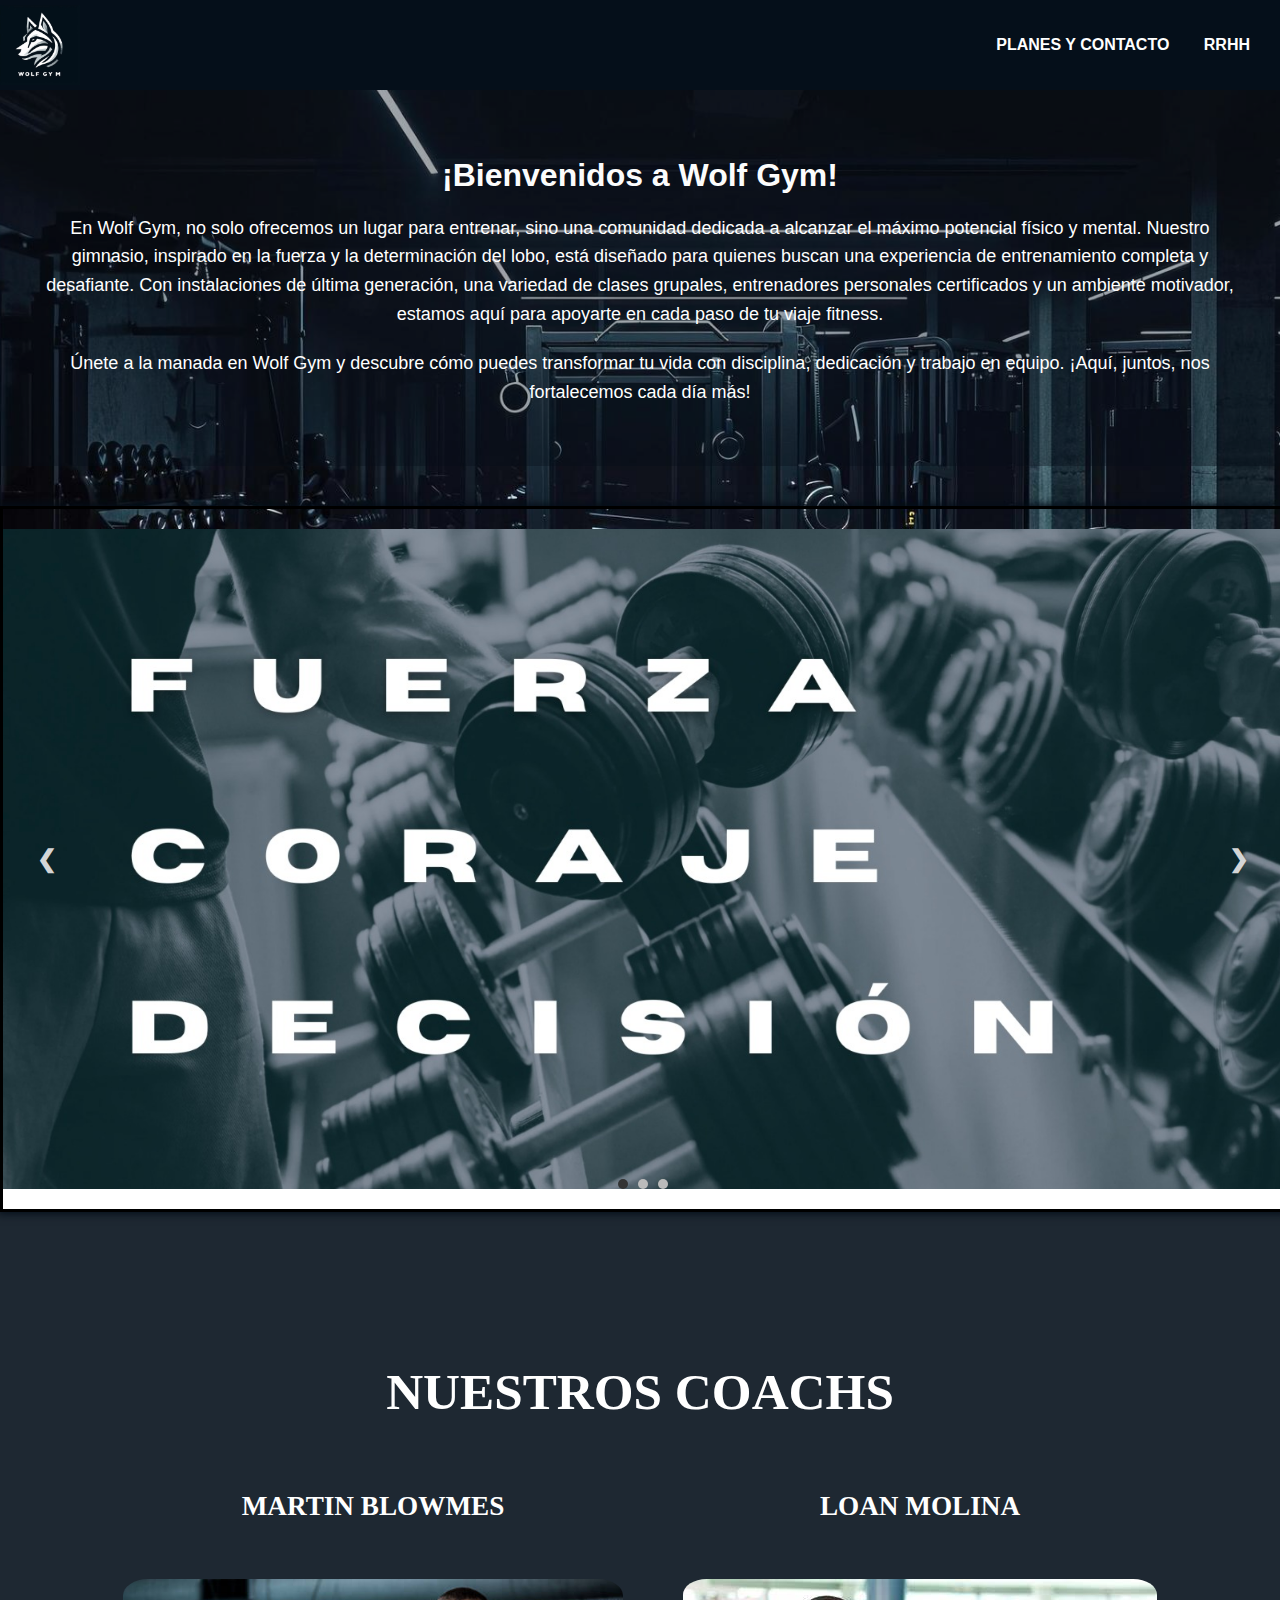
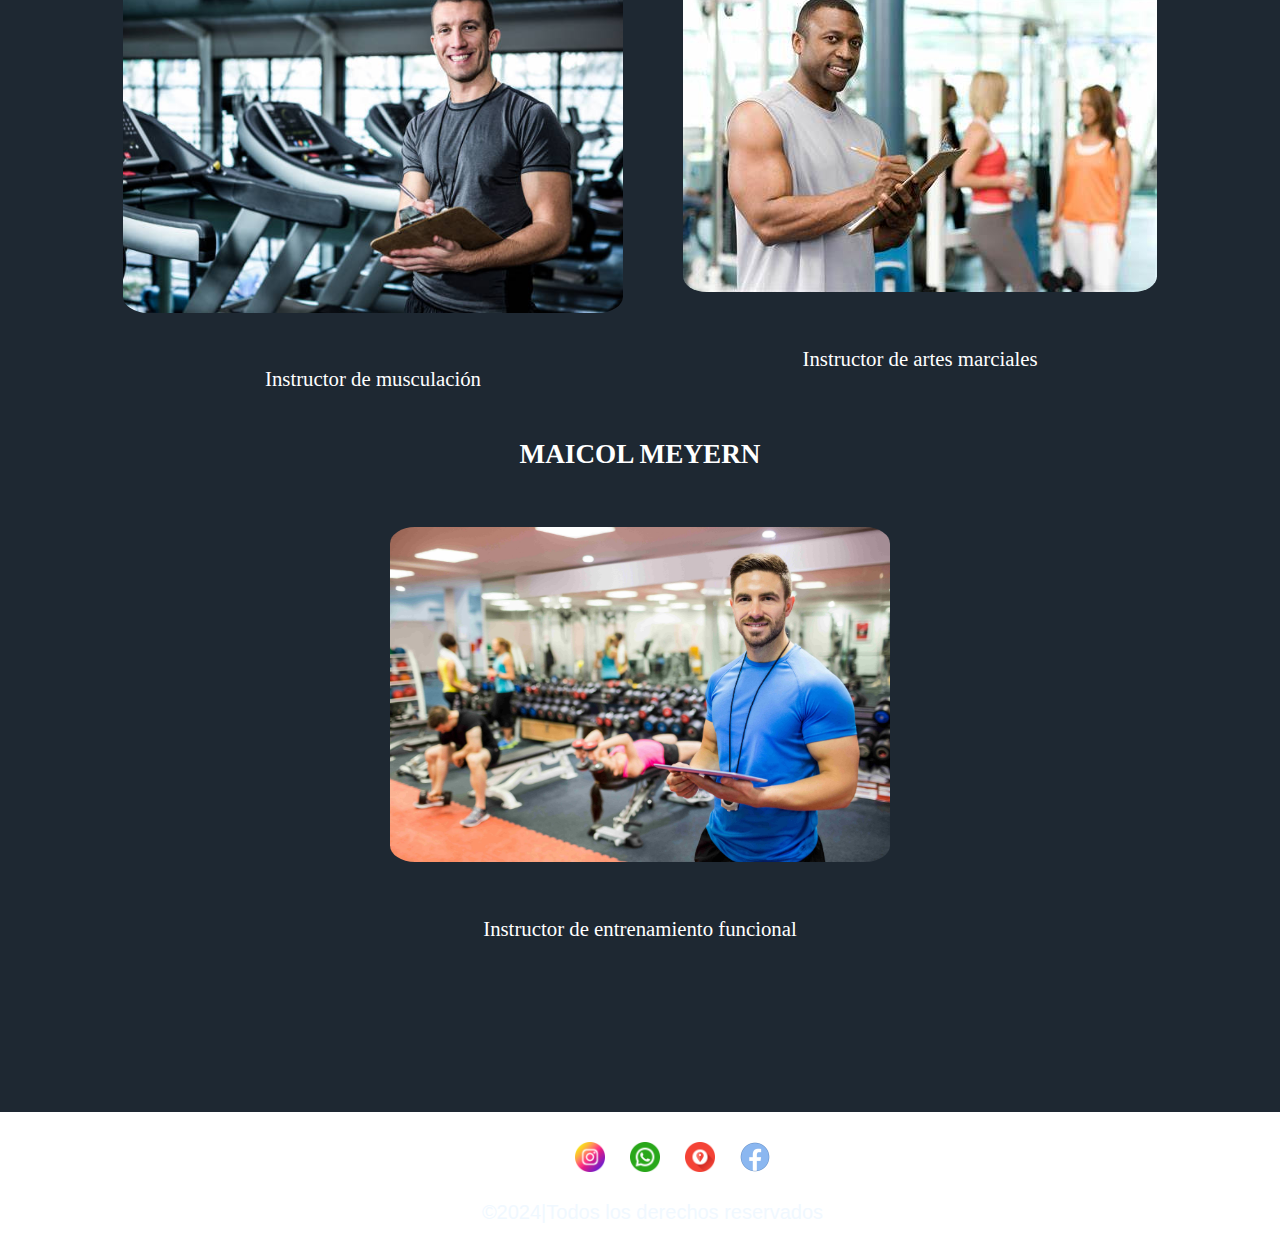
<file: index.html>
<!DOCTYPE html>
<html lang="es">
<head>
    <meta charset="UTF-8">
    <meta name="viewport" content="width=device-width, initial-scale=1.0">
    <link rel="stylesheet" href="styleindex.css">
    <title>Gimnasio</title>
</head>
<body>
    <header>
        <a class="logo">
       <img src="imgsindex/wolf2.jpg" alt="">
       
        </a>
            <nav>
            
                
                <a href="formulario.html">PLANES Y CONTACTO</a>
                <a href="RRHH.html">RRHH</a>   
           
            </nav>
    </header>
    <div class="bienvenida">
        <h2>¡Bienvenidos a Wolf Gym!</h2>
        <p>En Wolf Gym, no solo ofrecemos un lugar para entrenar, sino una comunidad dedicada a alcanzar el máximo potencial físico y mental. Nuestro gimnasio, inspirado en la fuerza y la determinación del lobo, está diseñado para quienes buscan una experiencia de entrenamiento completa y desafiante. Con instalaciones de última generación, una variedad de clases grupales, entrenadores personales certificados y un ambiente motivador, estamos aquí para apoyarte en cada paso de tu viaje fitness.</p>
        <p>Únete a la manada en Wolf Gym y descubre cómo puedes transformar tu vida con disciplina, dedicación y trabajo en equipo. ¡Aquí, juntos, nos fortalecemos cada día más!</p>
       </div>
        <div class="carousel-container">
            <div class="imgs"></div>
            <div class="buttons">
                <span class="sig">&#10095;</span>
                <span class="ant">&#10094;</span>
            </div>
            <div class="dotsContainer"></div>
        </div>
    <div class="dotsContainer"></div>
</div>
<div class="container-coachs">
  <h2>NUESTROS COACHS</h2>
  <div class="coachs">
      <div class="carta">
          <h3>MARTIN BLOWMES</h3>
         <img src="imgsindex/entrenador1.jpg" alt="#"class="imgs">
          <p>Instructor de musculación</p>
          
      </div>
      <div class="carta">
          <h3>LOAN MOLINA</h3>
          <img src="imgsindex/entrenador2.jpeg" alt="" class="imgs">
          <p>Instructor de artes marciales</p>
          
      </div>
      <div class="carta">
          <h3>MAICOL MEYERN</h3>
          <img src="imgsindex/entrenador 3.jpg" alt="#"class="imgs">
          <p>Instructor de entrenamiento funcional</p>
          
      </div>  
  </div>
</div>
    <footer class="footer">
    </ul>
    <ul class="menu">
      <li class="menu-elem">
        <a href="https://www.instagram.com/"><img src="imgsindex/instagram.png" alt="#"></a>
      </li>
      <li class="menu-elem">
        <a href="https://web.whatsapp.com/"><img src="imgsindex/whatsapp.png" alt="#"></a>
      </li>
      <li class="menu-elem">
        <a href="https://www.google.com/maps/@20.276338,-98.964443,17z?hl=es-MX"><img src="imgsindex/gps.png" alt="#"></a>
      </li>
      <li class="menu-elem">
        <a href="https://www.facebook.com/"><img src="imgsindex/facebook.png" alt="#"></a>
      </li>
    </ul>

    <p class="text">&copy;2024|Todos los derechos reservados</p>
    <script src="carousel.js"></script>
</body>
</html>
</file>
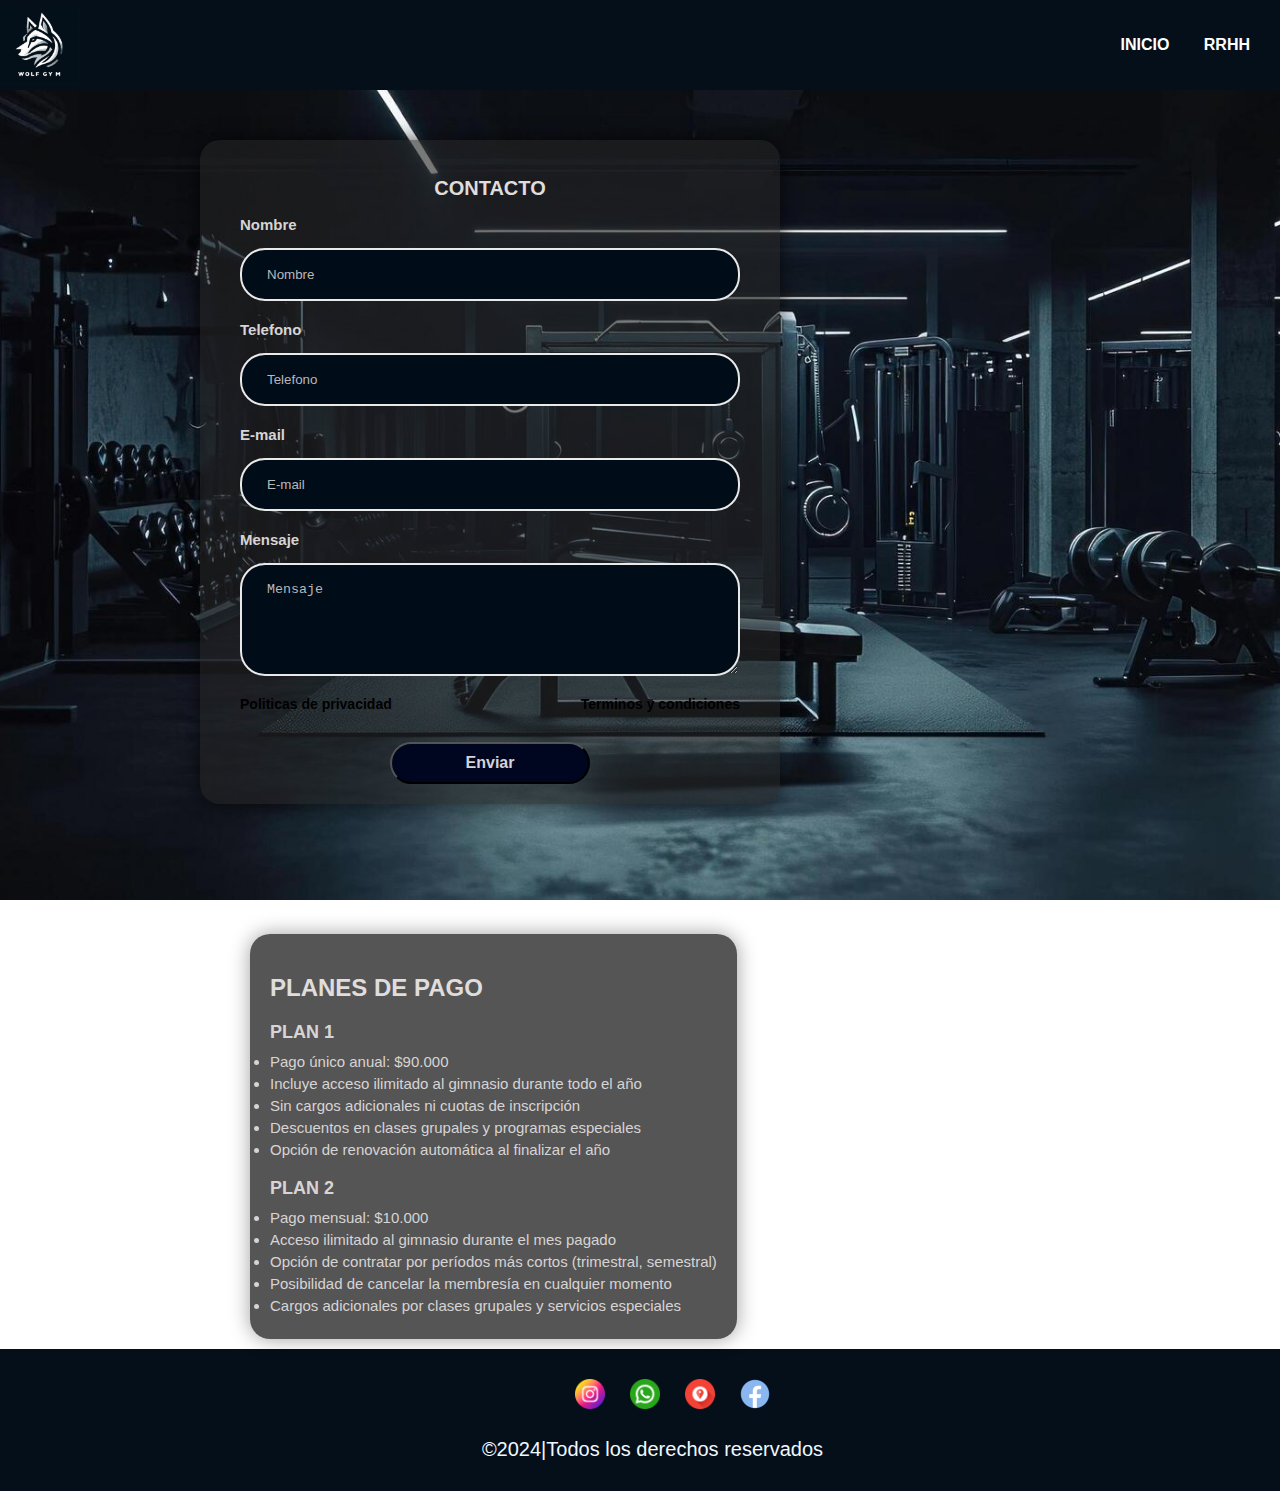
<file: formulario.html>
<!DOCTYPE html>
<html lang="es">
<head>
    <meta charset="UTF-8">
    <meta name="viewport" content="width=device-width, initial-scale=1.0">
    <link rel="stylesheet" href="styleform.css">
    <title>Gimnasio</title>
</head>
<body>
    <header>
        <a class="logo">
       <img src="imgsform/wolf2.jpg" alt="">
       
        </a>
            <nav>
            
                
                <a href="index.html">INICIO</a>
                <a href="RRHH.html">RRHH</a>   
           
            </nav>
    </header>
</div>

<div class="Formulario">
    <form id="form" action="" class="form">
        <h2>CONTACTO</h2>
        <div class="input-group">
            <label for="name">Nombre</label>
            <input type="text" name="name" id="name" placeholder="Nombre">
            <span id="nameError" class="error"></span>

            <label for="phone">Telefono</label>
            <input type="text" name="phone" id="phone" placeholder="Telefono">
            <span id="phoneError" class="error"></span>

            <label for="email">E-mail</label>
            <input type="email" name="email" id="email" placeholder="E-mail">
            <span id="emailError" class="error"></span>

            <label for="message">Mensaje</label>
            <textarea name="message" id="message" cols="30" rows="5" placeholder="Mensaje"></textarea>
            <span id="messageError" class="error"></span>

            <div class="form-txt">
                <a href="#">Politicas de privacidad</a>
                <a href="#">Terminos y condiciones</a>
            </div>
            <button type="submit" class="btn">Enviar</button>
            <div id="submitStatus"></div>
        </div>
    </form>
</div>
<div class="Planes-container">
  <h2>PLANES DE PAGO</h2>
  <h3>PLAN 1</h3>
  <ul class="plan 1">

   <li>Pago único anual: $90.000</li>
   <li>Incluye acceso ilimitado al gimnasio durante todo el año</li>
   <li>Sin cargos adicionales ni cuotas de inscripción</li>
   <li>Descuentos en clases grupales y programas especiales</li>
   <li>Opción de renovación automática al finalizar el año</li>

  </ul>
  <h3>PLAN 2</h3>
  <ul class="plan 2">
   <li>Pago mensual: $10.000</li>
   <li>Acceso ilimitado al gimnasio durante el mes pagado</li>
   <li>Opción de contratar por períodos más cortos (trimestral, semestral)</li>
   <li>Posibilidad de cancelar la membresía en cualquier momento</li>
   <li>Cargos adicionales por clases grupales y servicios especiales</li>


  </ul>
</div>

    <footer class="footer">
    </ul>
    <ul class="menu">
      <li class="menu-elem">
        <a href="https://www.instagram.com/"><img src="imgsindex/instagram.png" alt="#"></a>
      </li>
      <li class="menu-elem">
        <a href="https://web.whatsapp.com/"><img src="imgsindex/whatsapp.png" alt="#"></a>
      </li>
      <li class="menu-elem">
        <a href="https://www.google.com/maps/@20.276338,-98.964443,17z?hl=es-MX"><img src="imgsindex/gps.png" alt="#"></a>
      </li>
      <li class="menu-elem">
        <a href="https://www.facebook.com/"><img src="imgsindex/facebook.png" alt="#"></a>
      </li>
    </ul>

<p class="text">&copy;2024|Todos los derechos reservados</p>
</footer>  

<script src="formulario.js"></script>
</body>
</html>
</file>
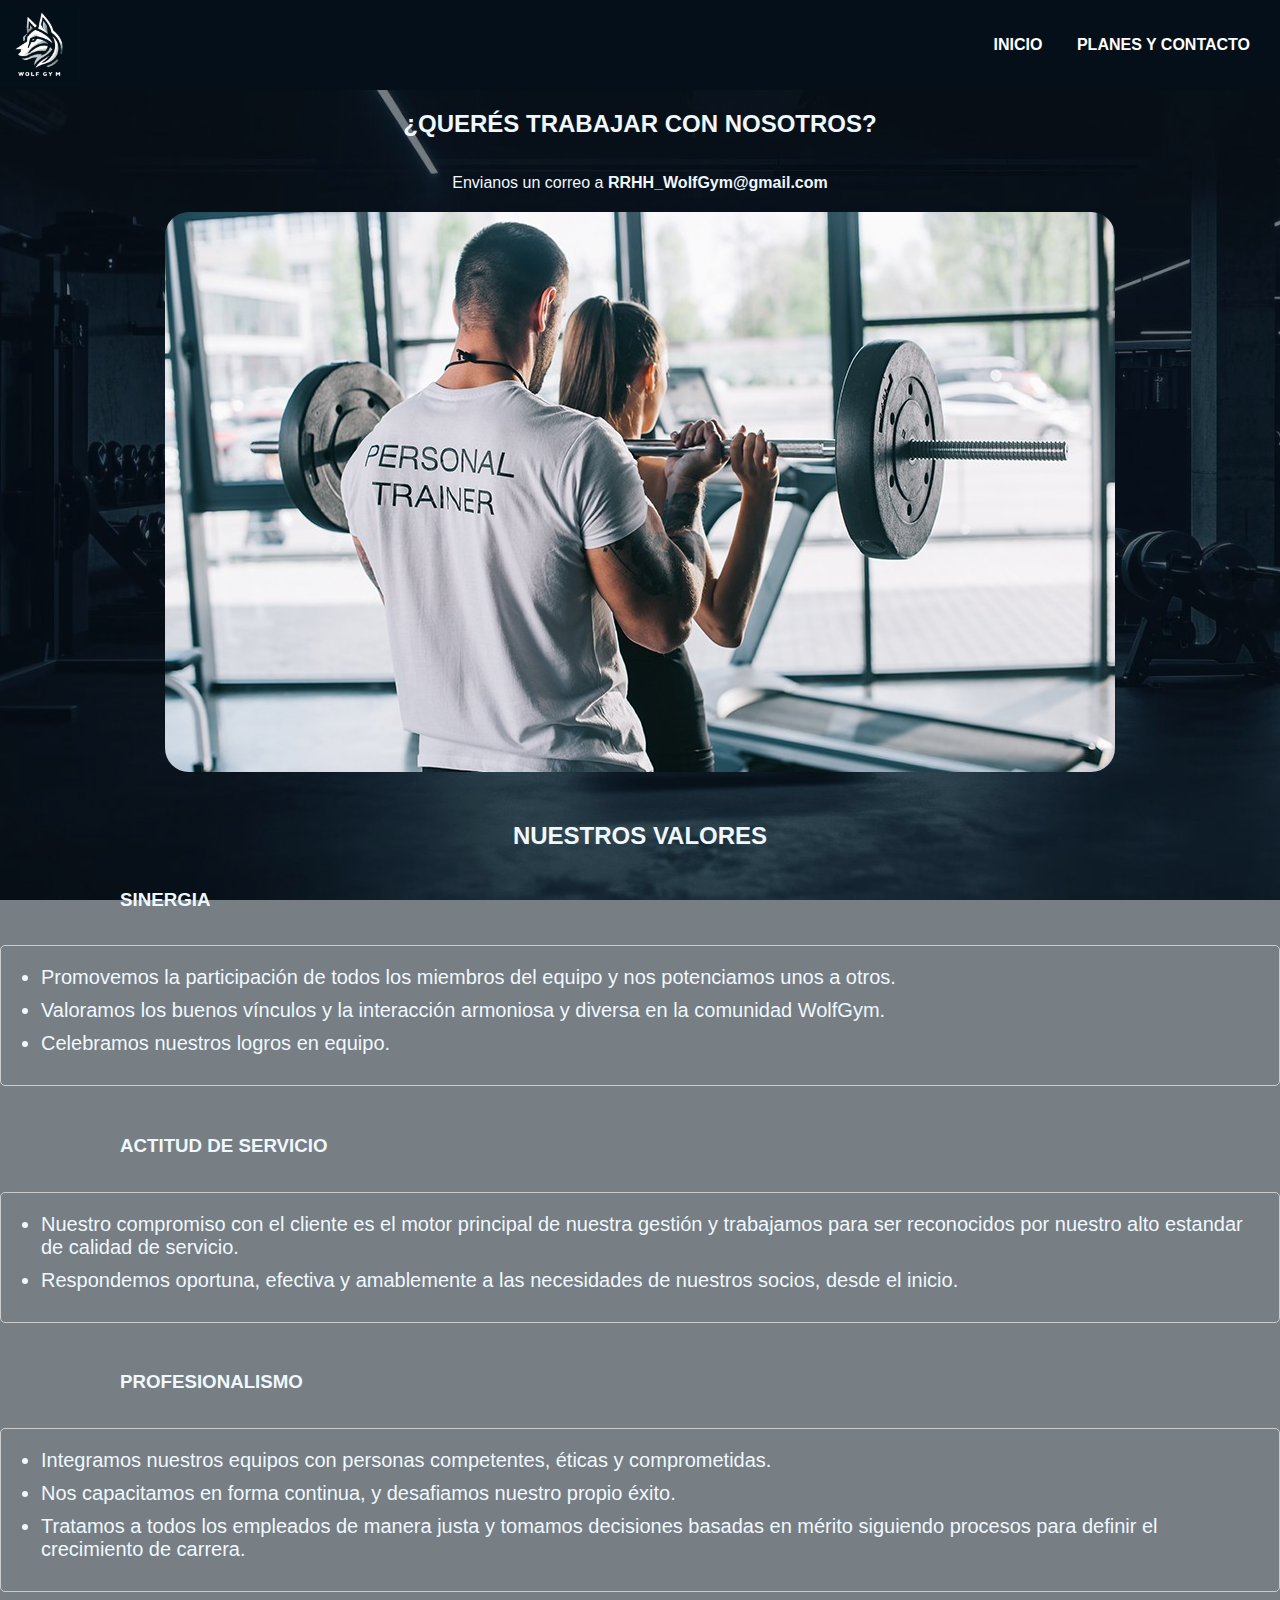
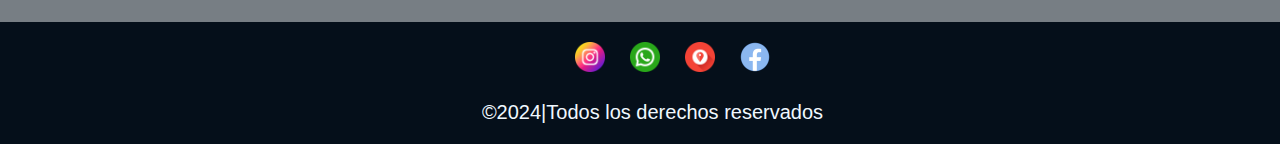
<file: RRHH.html>
<!DOCTYPE html>
<html lang="en">
<head>
    <meta charset="UTF-8">
    <meta name="viewport" content="width=device-width, initial-scale=1.0">
    <link rel="stylesheet" href="styleRRHH.css">
    <title>RRHH</title>
</head>
<body>
    <header>
        <a class="logo">
       <img src="imgsRRHH/wolf2.jpg" alt="">
       
        </a>
            <nav>
            
                <a href="index.html">INICIO</a>
                <a href="formulario.html">PLANES Y CONTACTO</a>
                  
           
            </nav>
        
    </header>
    <div class="RRHH-container">
        <h2>¿QUERÉS TRABAJAR CON NOSOTROS?</h2>
        <p>Envianos un correo a <b>RRHH_WolfGym@gmail.com</b></p>
        <img src="imgsRRHH/RRHH.jpg" alt="#">
          <div class="valores">
          <h2>NUESTROS VALORES</h2>
          <h3>SINERGIA</h3>
          <ul class="ul-valores">

            <li>Promovemos la participación de todos los miembros del equipo y nos potenciamos unos a otros.</li>
            <li>Valoramos los buenos vínculos y la interacción armoniosa y diversa en la comunidad WolfGym.</li>
            <li>Celebramos nuestros logros en equipo.</li>
            
          </ul>
          <h3>ACTITUD DE SERVICIO</h3>
          <ul class="ul-valores">
            <li>Nuestro compromiso con el cliente es el motor principal de nuestra gestión y trabajamos para ser reconocidos por nuestro alto estandar de calidad de servicio.</li>
            <li>Respondemos oportuna, efectiva y amablemente a las necesidades de nuestros socios, desde el inicio.</li>
          </ul>
          <h3>PROFESIONALISMO</h3>
          <ul class="ul-valores">
            <li>Integramos nuestros equipos con personas competentes, éticas y comprometidas.</li>
            <li>Nos capacitamos en forma continua, y desafiamos nuestro propio éxito.</li>
            <li>Tratamos a todos los empleados de manera justa y
             tomamos decisiones basadas en mérito siguiendo procesos para definir el crecimiento de carrera.</li>
          </ul>
        </div>
    </div>
    <footer class="footer">
    </ul>
    <ul class="menu">
      <li class="menu-elem">
        <a href="https://www.instagram.com/"><img src="imgsRRHH/instagram.png" alt="#"></a>
      </li>
      <li class="menu-elem">
        <a href="https://web.whatsapp.com/"><img src="imgsRRHH/whatsapp.png" alt="#"></a>
      </li>
      <li class="menu-elem">
        <a href="https://www.google.com/maps/@20.276338,-98.964443,17z?hl=es-MX"><img src="imgsRRHH/gps.png" alt="#"></a>
      </li>
      <li class="menu-elem">
        <a href="https://www.facebook.com/"><img src="imgsRRHH/facebook.png" alt="#"></a>
      </li>
    </ul>

    <p class="text">&copy;2024|Todos los derechos reservados</p>
    </footer>
</body>
</html>
</file>
<file: styleindex.css>
body{
    font-family: sans-serif;
    margin: 0;
    background-image:url(imgsindex/fondo.jpg)   ;
    background-position:center center ;
    background-repeat: no-repeat;
    background-size: cover;
    background-attachment: fixed;
   
   
    
}


/*______________________________________Header______________________________________*/
header{
display: flex;
min-height: 90px;
background-color:rgb(5, 15, 26);
justify-content:space-between ;
align-items: center;

}
.logo{
    display: flex;
}

.logo img{
    height: 80px;
    margin-right: 10px;
}
nav a{
    font-weight:600 ;
    padding-right: 30px;
    color: white;
    text-decoration: none;
}
nav a:hover{
    
    width: 0%;
    color: #555555;
    height: 5px;
    top: 0;
    transition: 0.5s;
    
   
}

.bienvenida {
 
  padding: 40px;
  text-align: center;
  margin-bottom: 40px;
  background-color:rgba(5, 15, 26, 0.363);
}

.bienvenida h2 {
  font-size: 32px;
  color: #fcfcfc;
  margin-bottom: 20px;
}

.bienvenida p {
  font-size: 18px;
  line-height: 1.6;
  color: #ffffff;
  margin-bottom: 20px;
}
/*____________________________bienvenida___________________________________*/
.bienvenida {
 
  padding: 40px;
  text-align: center;
  margin-bottom: 40px;
  background-color:rgba(5, 15, 26, 0.363);
}

.bienvenida h2 {
  font-size: 32px;
  color: #fcfcfc;
  margin-bottom: 20px;
}

.bienvenida p {
  font-size: 18px;
  line-height: 1.6;
  color: #ffffff;
  margin-bottom: 20px;
}

.carousel-container {
  position: relative;
  width: 100%;
  max-width: 1500px;
  height: 700px;
  border: 3px solid;
  box-shadow: 0 0 8px 2px rgb(5, 15, 26);
  margin: 40px auto 0;
  display: flex;
  justify-content: center;
  align-items: center;
}

.carousel-container .imgs {
  width: 100%;
  height: calc(100% - 40px);
  position: relative;
  overflow: hidden;
  display: flex;
  justify-content: center;
  align-items: center;
}

.carousel-container .imgs img {
  width: 100%;
  height: 100%;
  position: absolute;
  object-fit: cover;
  transition: opacity 0.5s ease-in-out;
  margin: auto;
  opacity: 0;
}

.carousel-container .imgs img.active {
  opacity: 1;
}

span.sig,
span.ant {
  position: absolute;
  top: 50%;
  transform: translateY(-50%);
  padding: 14px;
  color: #d4d5d6;
  font-size: 24px;
  font-weight: bold;
  transition: 0.5s;
  border-radius: 3px;
  user-select: none;
  cursor: pointer;
  z-index: 1;
}

span.sig {
  right: 20px;
}

span.ant {
  left: 20px;
}

span.sig:hover,
span.ant:hover {
  background-color: #20190956;
  opacity: 0.8;
  color: #797bfa;
}

.dotsContainer {
  position: absolute;
  bottom: 20px;
  left: 50%;
  transform: translateX(-50%);
  display: flex;
  justify-content: center;
  align-items: center;
}

.dot {
  width: 10px;
  height: 10px;
  background-color: #bbb;
  border-radius: 50%;
  margin: 0 5px;
  cursor: pointer;
  transition: background-color 0.3s ease;
}

.dot.active {
  background-color: #333;
}

@media (max-width: 767px) {
  .carousel-container {
    height: 700px;
    width: 600px;
  }
  span.sig,
  span.ant {
    font-size: 18px;
    padding: 10px;
  }
  span.sig {
    right: 10px;
  }
  span.ant {
    left: 10px;
  }
 /*_______________________COACHS_______________________________*/
}
.container-coachs {
  padding: 150px 12px;
  background-color: rgba(4, 16, 27, 0.897);
  color: white;
  text-align: center;
}

.container-coachs h2 {
  margin-top: 0;
  font-size: 3.2em;
  font-family:'calibri';
}

.container-coachs p {
  font-size: 1.3em;
  font-family: 'calibri';
  
}
.container-coachs h3{
  font-size: 1.7em;
  font-family: 'calibri';
}


.container-coachs .imgs {
  max-width: 500px;
  height: auto;
  transition: transform 0.5s ease;
  border-radius:5%;
  margin: 30px;
}

.container-coachs .coachs {
  display: flex;
  justify-content: center;
  flex-wrap: wrap; 
 
}



@media (max-width: 768px) {
  .container-coachs .coachs {
    flex-direction: column; 
    align-items: center;
    
  }
}

 
/*________________________________footer______________________________________*/
.footer {
  padding: 20px 50px;
  box-sizing: border-box;
  font-family: sans-serif;
  display: flex;
  justify-content: center;
  align-items: center;
  flex-direction: column;
  min-height: 100px;
  width: 100%;
}



.menu {
  display: flex;
  justify-content: center;
  position: relative;
  align-items: center;
  margin: 10px 0;
  flex-wrap: wrap;
}

.menu-elem {
  list-style: none;

}
.menu-elem img{
  width: 30px;
  height: 30px;
  margin-left: 25px;
}

.menu-icon {
  color: aliceblue;
  font-size: 20px;
  display: inline-block;
  text-decoration: none;
  margin: 5px 10px;
  opacity: 0.75;
  transition: 0.3s;
}

.menu-icon:hover {
  opacity: 1;
}

.text {
  color: aliceblue;
  text-align: center;
  margin-left: 25px;
  margin-top: 15px;
  margin-bottom: 10px;
  font-size: 20px;
}

@media (max-width: 700px) {
  header {
    flex-direction: column;
  }

  nav {
    padding: 10px 0px;
  }

  footer {
    flex-direction: column;
  }
}
</file>
<file: styleform.css>
body{
    font-family: sans-serif;
    margin: 0;
    background-image:url(imgsform/fondo.jpg);
    background-position:center center ;
    background-repeat: no-repeat;
    background-size: cover;
    background-attachment: fixed;
   
   
    
}


/*______________________________________Barra Menu______________________________________*/
header{
display: flex;
min-height: 90px;
background-color:rgb(5, 15, 26);
justify-content:space-between;
align-items: center;

}
.logo{
    display: flex;
}

.logo img{
    height: 80px;
    margin-right: 10px;
}
nav a{
    font-weight:600 ;
    padding-right: 30px;
    color: white;
    text-decoration: none;
}
nav a:hover{
    
    width: 0%;
    color: #555555;
    height: 5px;
    top: 0;
    transition: 0.5s;
    
   
}
/*_______________________form_____________________________*/
form{
    padding: 20px 40px;
    box-shadow: 0 0 20px rgba(0, 0, 0, 0.651);
    border-radius: 20px;
    text-align: center;
    width: 500px;
    background-color: rgba(36, 35, 35, 0.596);
    margin-left: 200px;
    margin-top: 50px;
    margin-bottom: 50px;
}
.input-group{
    display: flex;
    flex-direction: column;
    text-align: left;
}
h2{
    color: rgb(224, 221, 221);
    font-size: 20px;
}
label{
    color: rgb(214, 212, 212);
    font-size: 15px;
    font-weight: 600;
    margin-bottom: 15px;
}
input ,textarea{
    padding: 17px 25px;
    border-radius: 25px;
    margin-bottom: 20px;
    background-color:rgb(0, 12, 24);
    border: 2px solid rgb(233, 233, 233); 
    color:rgb(192, 192, 192); 
    outline: none;
}
input::placeholder,textarea::placeholder{
    color: rgb(184, 184, 184);
}
.form-txt {
margin-bottom: 30px;
display: flex;
justify-content: space-between;
text-align: center;
}
.form-txt a{
    color: rgb(0, 0, 0);
    font-size: 14px;
    font-weight: 600;
    text-decoration: none;
}
.form-txt a:hover{
    color: rgb(245, 249, 252);
}
.btn{
    font-size: 16px;
    font-weight: 600;
    color: rgb(212, 211, 219);
    border-radius: 25px;
    background-color: rgb(0, 6, 31);
    padding: 10px 20px;
    width: 200px;
    margin:0 auto;
    box-shadow: rgb(247, 247, 247) ;
    cursor: pointer;
}
.btn:hover{
    background-color: rgb(0, 0, 0);
}
#eemail{
    opacity:0 ;
}
@media(max-width:991px){
    body{
       padding: 30px; 
    }
    form{
        width: 100%;
    }

}

.success {
    color: green;
}

.error {
    color: red;
}

/*________________________Planes_______________________*/
.Planes-container {
  display: flex;
  flex-direction:column;
  align-items: center;
  margin-top: 80px;
  margin-left: 1500px;
  background-color: rgba(36, 35, 35, 0.774);
  padding: 20px;
  border-radius: 20px;
  box-shadow: 0 0 20px rgba(0, 0, 0, 0.377);
  max-width: 500px;


}

.Planes-container h2 {
  color: rgb(224, 221, 221);
  font-size: 24px;
  margin-bottom: 20px;
}

.Planes-container h3 {
  color: rgb(214, 212, 212);
  font-size: 18px;
  margin-top: 20px;
  margin-bottom: 10px;
}

.Planes-container ul {

  padding: 0;
  margin: 0;
}

.Planes-container li {
  color: rgb(214, 212, 212);
  font-size: 15px;
  margin-bottom: 5px;
}
@media (min-width: 700px) {
  .Planes-container, .Formulario {
      display: inline-block;
      vertical-align: top;
  }

  .Planes-container {
      margin-left: 250px;
      margin-right: 50px;
      margin-bottom: 10px;

  }
}
/*________________________footer_______________________*/
.footer {
    padding: 20px 50px;
    background-color:rgb(5, 15, 26);
    box-sizing: border-box;
    font-family: sans-serif;
    display: flex;
    justify-content: center;
    align-items: center;
    flex-direction: column;
    min-height: 100px;
    width: 100%;
  }
  
  
  
  .menu {
    display: flex;
    justify-content: center;
    position: relative;
    align-items: center;
    margin: 10px 0;
    flex-wrap: wrap;
  }
  
  .menu-elem {
    list-style: none;
  
  }
  .menu-elem img{
    width: 30px;
    height: 30px;
    margin-left: 25px;
  }
  
  .menu-icon {
    color: aliceblue;
    font-size: 20px;
    display: inline-block;
    text-decoration: none;
    margin: 5px 10px;
    opacity: 0.75;
    transition: 0.3s;
  }
  
  .menu-icon:hover {
    opacity: 1;
  }
  
  .text {
    color: aliceblue;
    text-align: center;
    margin-left: 25px;
    margin-top: 15px;
    margin-bottom: 10px;
    font-size: 20px;
  }
  
  @media (max-width: 700px) {
    header {
      flex-direction: column;
    }
  
    nav {
      padding: 10px 0px;
    }
  
    footer {
      flex-direction: column;
    }
  }
</file>
<file: styleRRHH.css>
body{
    font-family: sans-serif;
    margin: 0;
    background-image:url(imgsRRHH/fondo.jpg)   ;
    background-position:center center ;
    background-repeat: no-repeat;
    background-size: cover;
    background-attachment: fixed;
   
   
    
}


/*______________________________________header______________________________________*/
header{
display: flex;
min-height: 90px;
background-color:rgb(5, 15, 26);
justify-content:space-between ;
align-items: center;

}
.logo{
    display: flex;
}

.logo img{
    height: 80px;
    margin-right: 10px;
}
nav a{
    font-weight:600 ;
    padding-right: 30px;
    color: white;
    text-decoration: none;
}
nav a:hover{
    
    width: 0%;
    color: #555555;
    height: 5px;
    top: 0;
    transition: 0.5s;
    
/*_______________________________________RRHH_________________________________________*/
}

.RRHH-container{
    display: flex;
    flex-direction: column;
    align-items: center;
    font-size: 'calibri';
    background-color: rgba(4, 16, 27, 0.541);


}

.RRHH-container h2, .RRHH-container p {
    margin-bottom: 20px;
    color: aliceblue;
    text-align: center;
}

.RRHH-container img {
    max-width: 100%;
    height: auto;
    margin-bottom: 30px;
    border-radius: 1.5em;
}
.valores {
  display: flex;
  flex-direction: column;
  
  
}
.valores h3{
  color: aliceblue;
  margin-left: 120px;
}

.ul-valores {
  padding: 20px; 
  border: 1px solid #ccc; 
  border-radius: 5px; 
  display: flex;
  flex-direction: column;
  text-align: center;
  margin-bottom: 30px;
  
}

.valores li {
  text-align: left;
  margin-bottom: 10px;
  color: aliceblue;
  font-size:20px ;
  margin-left: 20px;
  
}

/*____________________________________footer_______________________________________*/
.footer {
    padding: 10px 50px;
    box-sizing: border-box;
    background-color:rgb(5, 15, 26);
    font-family: sans-serif;
    display: flex;
    justify-content: center;
    align-items: center;
    flex-direction: column;
    min-height: 100px;
    width: 100%;
  }
  
  
  
  .menu {
    display: flex;
    justify-content: center;
    position: relative;
    align-items: center;
    margin: 10px 0;
    flex-wrap: wrap;
  }
  
  .menu-elem {
    list-style: none;
  
  }
  .menu-elem img{
    width: 30px;
    height: 30px;
    margin-left: 25px;
  }
  
  .menu-icon {
    color: aliceblue;
    font-size: 20px;
    display: inline-block;
    text-decoration: none;
    margin: 5px 10px;
    opacity: 0.75;
    transition: 0.3s;
  }
  
  .menu-icon:hover {
    opacity: 1;
  }
  
  .text {
    color: aliceblue;
    text-align: center;
    margin-left: 25px;
    margin-top: 15px;
    margin-bottom: 10px;
    font-size: 20px;
  }
  
  @media (max-width: 700px) {
    header {
      flex-direction: column;
    }
  
    nav {
      padding: 10px 0px;
    }
  
    footer {
      flex-direction: column;
    }
  }
</file>
